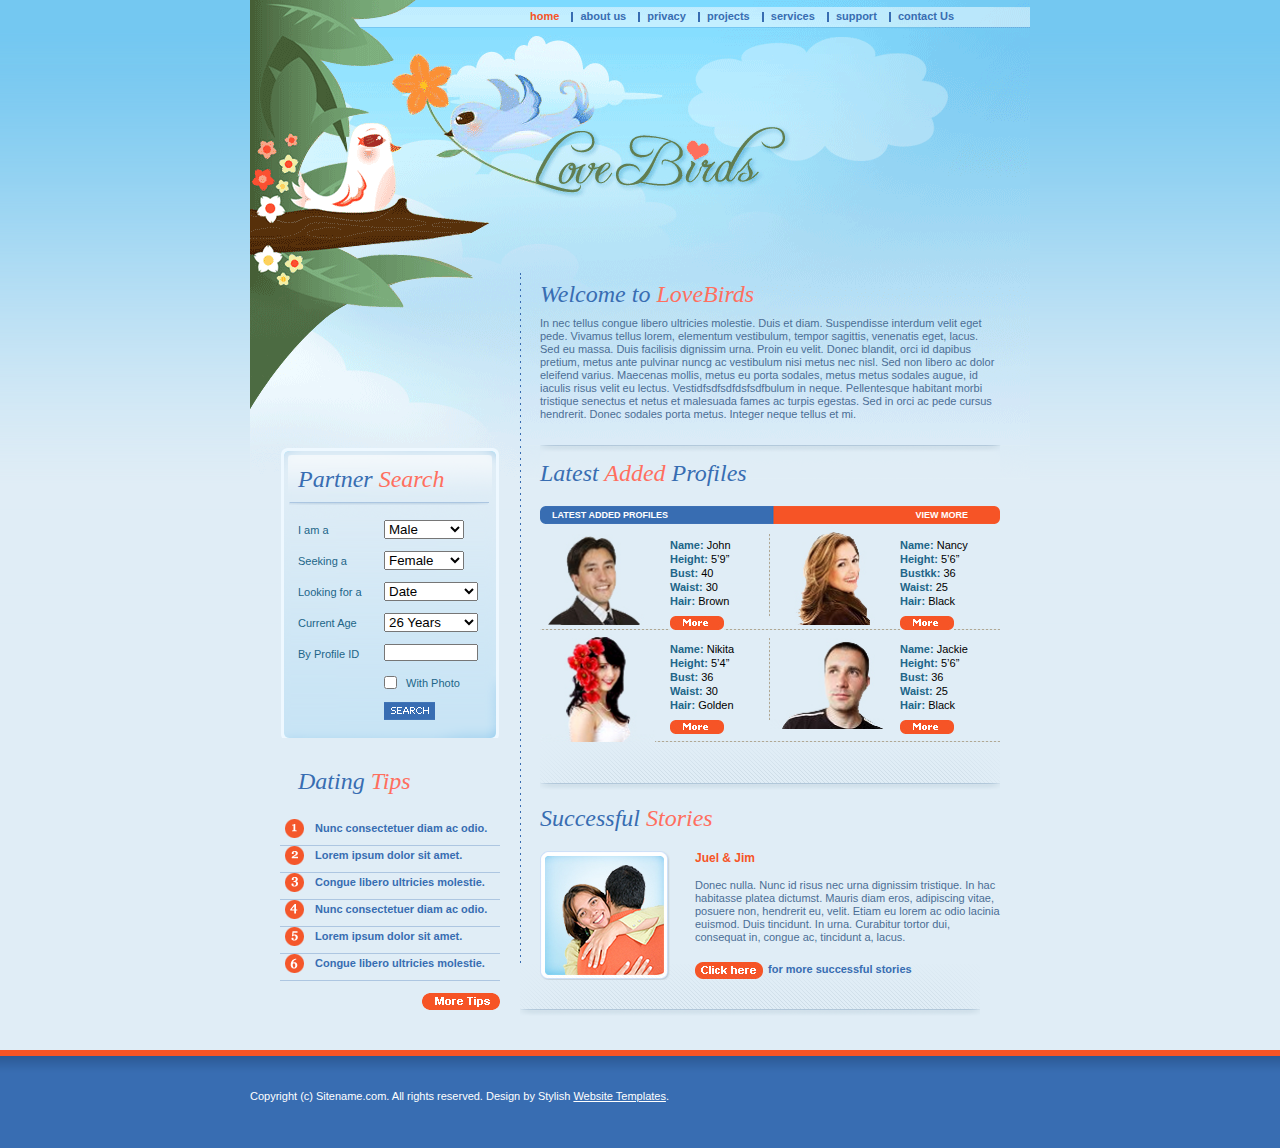
<file: index.html>
<!DOCTYPE html PUBLIC "-//W3C//DTD XHTML 1.0 Transitional//EN" "http://www.w3.org/TR/xhtml1/DTD/xhtml1-transitional.dtd">
<html xmlns="http://www.w3.org/1999/xhtml">
<head>
<title>Love Birds</title>
<meta http-equiv="Content-Type" content="text/html; charset=utf-8" />
<style type="text/css" media="screen">
@import url("css/layout.css");
</style>
</head>
<body>
<!--layout starts-->
<div id="layout">
  <div id="layout_inner">
    <!--header starts-->
    <div id="header">
      <!--  menu starts-->
      <div id="menu">
        <ul>
          <li class="first"><a class="current" href="#">home</a></li>
          <li><a href="about_us.html">about us</a></li>
          <li><a href="privacy.html">privacy</a></li>
          <li><a href="projects.html">projects</a></li>
          <li><a href="services.html">services</a></li>
          <li><a href="support.html">support</a></li>
          <li><a href="contact_us.html">contact Us</a></li>
        </ul>
      </div>
      <!--  menu ends-->
    </div>
    <!--header ends-->
    <!--  body container starts-->
    <div id="body_container">
      <!--  left_container starts-->
      <div id="left_container">
        <div class="partner_search">
          <h2>Partner <span>Search</span> </h2>
          <div class="partner_detail">
            <form action="#" method="get">
              <fieldset>
              <div class="search_row">
                <div class="search_column_1">
                  <label>I am a</label>
                </div>
                <div class="search_column_2">
                  <select class="gender">
                    <option>Male</option>
                  </select>
                </div>
              </div>
              <div class="search_row">
                <div class="search_column_1">
                  <label>Seeking a</label>
                </div>
                <div class="search_column_2">
                  <select class="gender">
                    <option>Female</option>
                  </select>
                </div>
              </div>
              <div class="search_row">
                <div class="search_column_1">
                  <label>Looking for a</label>
                </div>
                <div class="search_column_2">
                  <select class="date">
                    <option>Date</option>
                  </select>
                </div>
              </div>
              <div class="search_row">
                <div class="search_column_1">
                  <label>Current Age</label>
                </div>
                <div class="search_column_2">
                  <select class="date">
                    <option>26 Years</option>
                  </select>
                </div>
              </div>
              <div class="search_row">
                <div class="search_column_1">
                  <label>By Profile ID</label>
                </div>
                <div class="search_column_2">
                  <input type="text" name="" value="" />
                </div>
              </div>
              <div class="search_row">
                <div class="search_column_1">&nbsp;</div>
                <div class="search_column_2">
                  <input type="checkbox" name="" value="" class="checkbox"/>
                  <label class="check">With Photo</label>
                </div>
              </div>
              <div class="search_row last">
                <div class="search_column_1">&nbsp;</div>
                <div class="search_column_2">
                  <input type="image" src="images/search.gif" class="search_btn"/>
                </div>
              </div>
              </fieldset>
            </form>
          </div>
          <span class="bottom_curve">&nbsp;</span> </div>
        <div class="dating_tips">
          <h2>Dating <span>Tips</span> </h2>
          <ul>
            <li>Nunc consectetuer diam ac odio.</li>
            <li class="b">Lorem ipsum dolor sit amet.</li>
            <li class="c">Congue libero ultricies molestie.</li>
            <li class="d">Nunc consectetuer diam ac odio.</li>
            <li class="e">Lorem ipsum dolor sit amet.</li>
            <li class="f">Congue libero ultricies molestie.</li>
          </ul>
          <span class="more_tips"><a href="#"><img src="images/more_tips.gif" alt="" /></a></span> </div>
      </div>
      <!--  left_container ends-->
      <!--  right_container starts-->
      <div id="right_container">
        <div class="welcome_message">
          <h1>Welcome to <span>LoveBirds</span></h1>
          <p>In nec tellus congue libero ultricies molestie. Duis et diam. Suspendisse interdum velit eget pede. Vivamus tellus lorem, elementum vestibulum, tempor sagittis, venenatis eget, lacus. Sed eu massa. Duis facilisis dignissim urna. Proin eu velit. Donec blandit, orci id dapibus pretium, metus ante pulvinar nuncg ac vestibulum nisi metus nec nisl. Sed non libero ac dolor eleifend varius. Maecenas mollis, metus eu porta sodales, metus metus sodales augue, id iaculis risus velit eu lectus. Vestidfsdfsdfdsfsdfbulum in neque. Pellentesque habitant morbi tristique senectus et netus et malesuada fames ac turpis egestas. Sed in orci ac pede cursus hendrerit. Donec sodales porta metus. Integer neque tellus et mi. </p>
        </div>
        <div class="latest_added">
          <h2>Latest <span>Added</span> Profiles</h2>
          <h5>LATEST ADDED PROFILES <span>VIEW MORE</span></h5>
          <div class="row">
            <div class="column_1">
              <div class="photo"><a href="#"><img src="images/man.jpg" alt="" /></a></div>
              <div class="detail">
                <p>Name: <span>John</span><br />
                  Height: <span>5’9”</span><br />
                  Bust: <span>40</span><br />
                  Waist: <span>30</span><br />
                  Hair: <span>Brown</span><br />
                </p>
                <span class="more"><a href="#"><img src="images/more.jpg" alt="" /></a></span></div>
            </div>
            <div class="column_1 last">
              <div class="photo"><a href="#"><img src="images/woman_1.jpg" alt="" /></a></div>
              <div class="detail">
                <p>Name: <span>Nancy</span><br />
                  Height: <span>5’6”</span><br />
                  Bustkk: <span>36</span><br />
                  Waist: <span>25</span><br />
                  Hair: <span>Black</span><br />
                </p>
                <span class="more"><a href="#"><img src="images/more.jpg" alt="" /></a></span></div>
            </div>
          </div>
          <div class="row">
            <div class="column_1">
              <div class="photo"><a href="#"><img src="images/woman.jpg" alt="" /></a></div>
              <div class="detail">
                <p>Name: <span>Nikita</span><br />
                  Height: <span>5’4”</span><br />
                  Bust: <span>36</span><br />
                  Waist: <span>30</span><br />
                  Hair: <span>Golden</span><br />
                </p>
                <span class="more"><a href="#"><img src="images/more.jpg" alt="" /></a></span></div>
            </div>
            <div class="column_1 last">
              <div class="photo"><a href="#"><img src="images/man_1.jpg" alt="" /></a></div>
              <div class="detail">
                <p>Name: <span>Jackie</span><br />
                  Height: <span>5’6”</span><br />
                  Bust: <span>36</span><br />
                  Waist: <span>25</span><br />
                  Hair: <span>Black</span><br />
                </p>
                <span class="more"><a href="#"><img src="images/more.jpg" alt="" /></a></span></div>
            </div>
          </div>
          <span class="shadow">&nbsp;</span> </div>
        <div class="successful_storys">
          <h2>Successful <span>Stories</span></h2>
          <div class="story_detail">
            <div class="photo"><img src="images/photo.jpg" alt="" /></div>
            <div class="containt">
              <h6>Juel &amp; Jim</h6>
              <p>Donec nulla. Nunc id risus nec urna dignissim tristique. In hac habitasse platea dictumst. Mauris diam eros, adipiscing vitae, posuere non, hendrerit eu, velit. Etiam eu lorem ac odio lacinia euismod. Duis tincidunt. In urna. Curabitur tortor dui, consequat in, congue ac, tincidunt a, lacus. </p>
              <div class="info">
                <p><a href="#"><img src="images/click_here.jpg" alt="" /></a>for more successful stories </p>
              </div>
            </div>
          </div>
        </div>
      </div>
      <!--  right_container ends-->
    </div>
    <!--  body container ends-->
  </div>
</div>
<!--layout ends-->
<!--footer starts-->
<div id="footer">
  <div class="footer_link" style="color:#FFF;"> Copyright (c) Sitename.com. All rights reserved. Design by Stylish <a href="http://www.stylishtemplate.com" style="color:#FFF;">Website Templates</a>. </div>
</div>
<!--footer ends-->
</body>
</html>
</file>
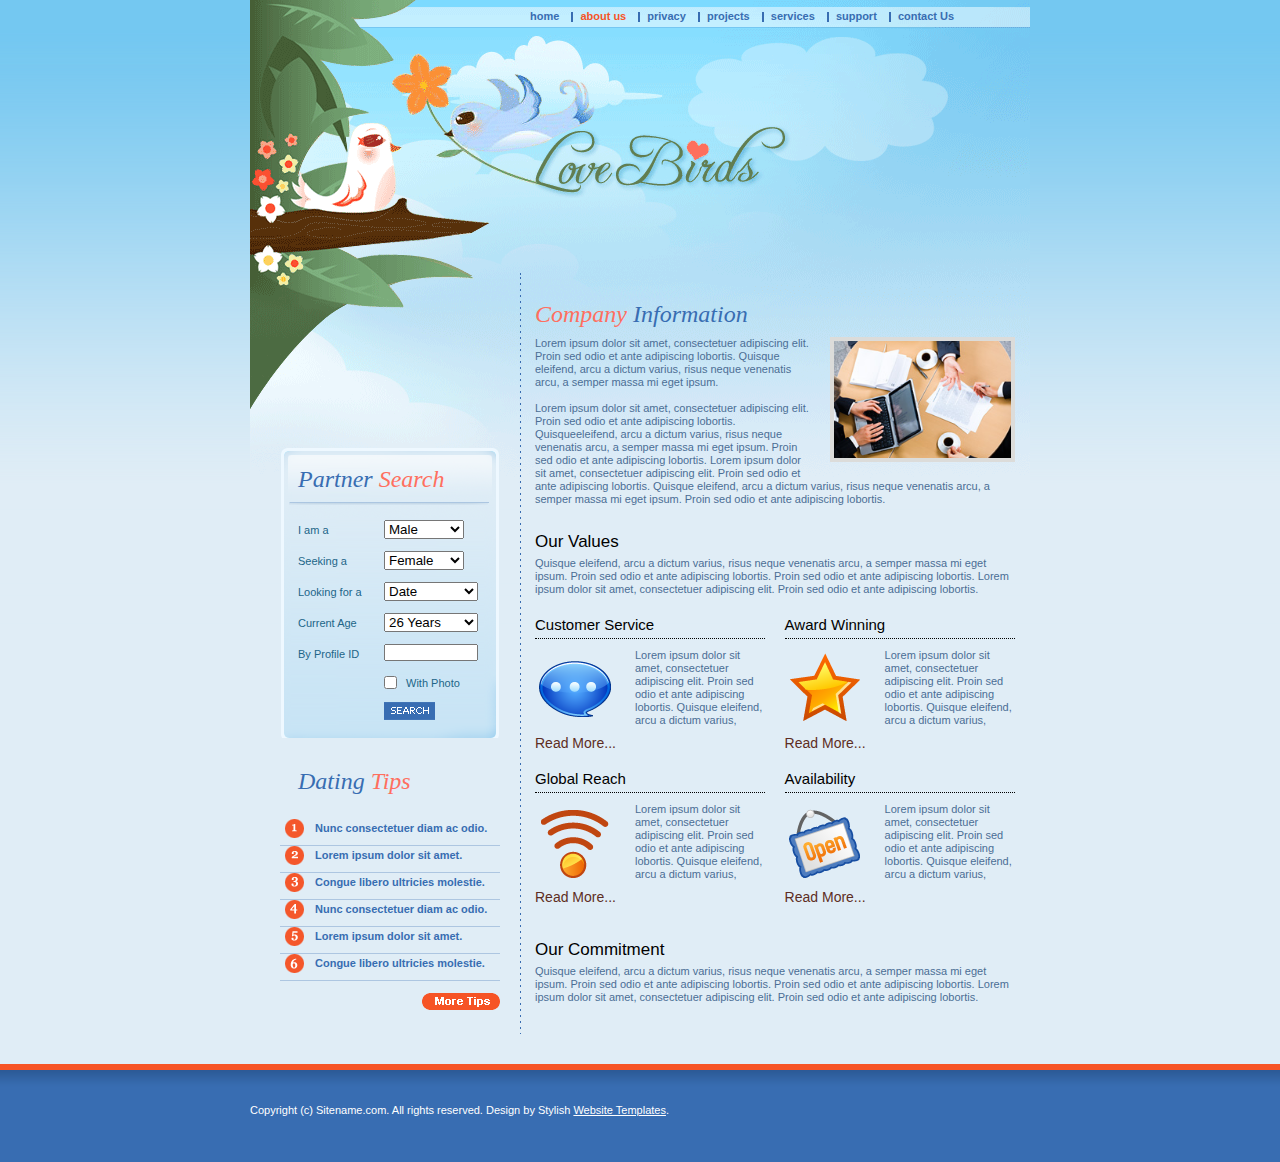
<file: about_us.html>
<!DOCTYPE html PUBLIC "-//W3C//DTD XHTML 1.0 Transitional//EN" "http://www.w3.org/TR/xhtml1/DTD/xhtml1-transitional.dtd">
<html xmlns="http://www.w3.org/1999/xhtml">
<head>
<title>Love Birds - About Us</title>
<meta http-equiv="Content-Type" content="text/html; charset=utf-8" />
<style type="text/css" media="screen">
@import url("css/layout.css");
</style>
</head>
<body>
<!--layout starts-->
<div id="layout">
  <div id="layout_inner">
    <!--header starts-->
    <div id="header">
      <!--  menu starts-->
      <div id="menu">
        <ul>
          <li class="first"><a href="#">home</a></li>
          <li><a class="current" href="about_us.html">about us</a></li>
          <li><a href="privacy.html">privacy</a></li>
          <li><a href="projects.html">projects</a></li>
          <li><a href="services.html">services</a></li>
          <li><a href="support.html">support</a></li>
          <li><a href="contact_us.html">contact Us</a></li>
        </ul>
      </div>
      <!--  menu ends-->
    </div>
    <!--header ends-->
    <!--  body container starts-->
    <div id="body_container">
      <!--  left_container starts-->
      <div id="left_container">
        <div class="partner_search">
          <h2>Partner <span>Search</span> </h2>
          <div class="partner_detail">
            <form action="#" method="get">
              <fieldset>
              <div class="search_row">
                <div class="search_column_1">
                  <label>I am a</label>
                </div>
                <div class="search_column_2">
                  <select class="gender">
                    <option>Male</option>
                  </select>
                </div>
              </div>
              <div class="search_row">
                <div class="search_column_1">
                  <label>Seeking a</label>
                </div>
                <div class="search_column_2">
                  <select class="gender">
                    <option>Female</option>
                  </select>
                </div>
              </div>
              <div class="search_row">
                <div class="search_column_1">
                  <label>Looking for a</label>
                </div>
                <div class="search_column_2">
                  <select class="date">
                    <option>Date</option>
                  </select>
                </div>
              </div>
              <div class="search_row">
                <div class="search_column_1">
                  <label>Current Age</label>
                </div>
                <div class="search_column_2">
                  <select class="date">
                    <option>26 Years</option>
                  </select>
                </div>
              </div>
              <div class="search_row">
                <div class="search_column_1">
                  <label>By Profile ID</label>
                </div>
                <div class="search_column_2">
                  <input type="text" name="" value="" />
                </div>
              </div>
              <div class="search_row">
                <div class="search_column_1">&nbsp;</div>
                <div class="search_column_2">
                  <input type="checkbox" name="" value="" class="checkbox"/>
                  <label class="check">With Photo</label>
                </div>
              </div>
              <div class="search_row last">
                <div class="search_column_1">&nbsp;</div>
                <div class="search_column_2">
                  <input type="image" src="images/search.gif" class="search_btn"/>
                </div>
              </div>
              </fieldset>
            </form>
          </div>
          <span class="bottom_curve">&nbsp;</span> </div>
        <div class="dating_tips">
          <h2>Dating <span>Tips</span> </h2>
          <ul>
            <li>Nunc consectetuer diam ac odio.</li>
            <li class="b">Lorem ipsum dolor sit amet.</li>
            <li class="c">Congue libero ultricies molestie.</li>
            <li class="d">Nunc consectetuer diam ac odio.</li>
            <li class="e">Lorem ipsum dolor sit amet.</li>
            <li class="f">Congue libero ultricies molestie.</li>
          </ul>
          <span class="more_tips"><a href="#"><img src="images/more_tips.gif" alt="" /></a></span> </div>
      </div>
      <!--  left_container ends-->
      <!--  right_container starts-->
      <div id="right_container">
        <div style="padding:20px 15px 30px 15px;">
          <h1 class="inner"><span>Company</span> Information</h1>
          <div><img src="images/photo-about.jpg" alt="" width="177" height="117" class="aboutus-img" />Lorem ipsum dolor sit amet, consectetuer adipiscing elit. Proin sed odio et ante adipiscing lobortis. Quisque eleifend, arcu a dictum varius, risus neque venenatis arcu, a semper massa mi eget ipsum.<br />
            <br />
            Lorem ipsum dolor sit amet, consectetuer adipiscing elit. Proin sed odio et ante adipiscing lobortis. Quisqueeleifend, arcu a dictum varius, risus neque venenatis arcu, a semper massa mi eget ipsum. Proin sed odio et ante adipiscing lobortis. Lorem ipsum dolor sit amet, consectetuer adipiscing elit. Proin sed odio et ante adipiscing lobortis. Quisque eleifend, arcu a dictum varius, risus neque venenatis arcu, a semper massa mi eget ipsum. Proin sed odio et ante adipiscing lobortis. <br />
            <br />
            <br />
            <div class="clear"></div>
          </div>
          <div class="clear"></div>
          <div>
            <h6 class="inner">Our Values</h6>
            <div>Quisque eleifend, arcu a dictum varius, risus neque venenatis arcu, a semper massa mi eget ipsum. Proin sed odio et ante adipiscing lobortis. Proin sed odio et ante adipiscing lobortis. Lorem ipsum dolor sit amet, consectetuer adipiscing elit. Proin sed odio et ante adipiscing lobortis.</div>
          </div>
          <div class="clear"></div>
          <div class="aboutcolumnzone">
            <div class="aboutcolumn1">
              <div>
                <h5 class="inner">Customer Service</h5>
                <img src="images/ico-med-1.png" alt="" class="abouticon" /> Lorem ipsum dolor sit amet, consectetuer adipiscing elit. Proin sed odio et ante adipiscing lobortis. Quisque eleifend, arcu a dictum varius,
                <div class="insidereadmore"><a href="#">Read More...</a></div>
              </div>
            </div>
            <div class="aboutcolumn2">
              <div>
                <h5 class="inner">Award Winning</h5>
                <img src="images/ico-med-2.png" alt="" class="abouticon" /> Lorem ipsum dolor sit amet, consectetuer adipiscing elit. Proin sed odio et ante adipiscing lobortis. Quisque eleifend, arcu a dictum varius,
                <div class="insidereadmore"><a href="#">Read More...</a></div>
              </div>
            </div>
            <div class="clear"></div>
            <div class="aboutcolumn1">
              <div>
                <h5 class="inner">Global Reach</h5>
                <img src="images/ico-med-3.png" alt="" class="abouticon" /> Lorem ipsum dolor sit amet, consectetuer adipiscing elit. Proin sed odio et ante adipiscing lobortis. Quisque eleifend, arcu a dictum varius,
                <div class="insidereadmore"><a href="#">Read More...</a></div>
              </div>
            </div>
            <div class="aboutcolumn2">
              <div>
                <h5 class="inner">Availability</h5>
                <img src="images/ico-med-4.png" alt="" class="abouticon" /> Lorem ipsum dolor sit amet, consectetuer adipiscing elit. Proin sed odio et ante adipiscing lobortis. Quisque eleifend, arcu a dictum varius,
                <div class="insidereadmore"><a href="#">Read More...</a></div>
              </div>
            </div>
            <div class="clear"></div>
          </div>
          <div>
            <h6 class="inner">Our Commitment</h6>
            <div> Quisque eleifend, arcu a dictum varius, risus neque venenatis arcu, a semper massa mi eget ipsum. Proin sed odio et ante adipiscing lobortis. Proin sed odio et ante adipiscing lobortis. Lorem ipsum dolor sit amet, consectetuer adipiscing elit. Proin sed odio et ante adipiscing lobortis. </div>
          </div>
        </div>
      </div>
      <!--  right_container ends-->
    </div>
    <!--  body container ends-->
  </div>
</div>
<!--layout ends-->
<!--footer starts-->
<div id="footer">
  <div class="footer_link" style="color:#FFF;"> Copyright (c) Sitename.com. All rights reserved. Design by Stylish <a href="http://www.stylishtemplate.com" style="color:#FFF;">Website Templates</a>. </div>
</div>
<!--footer ends-->
</body>
</html>
</file>
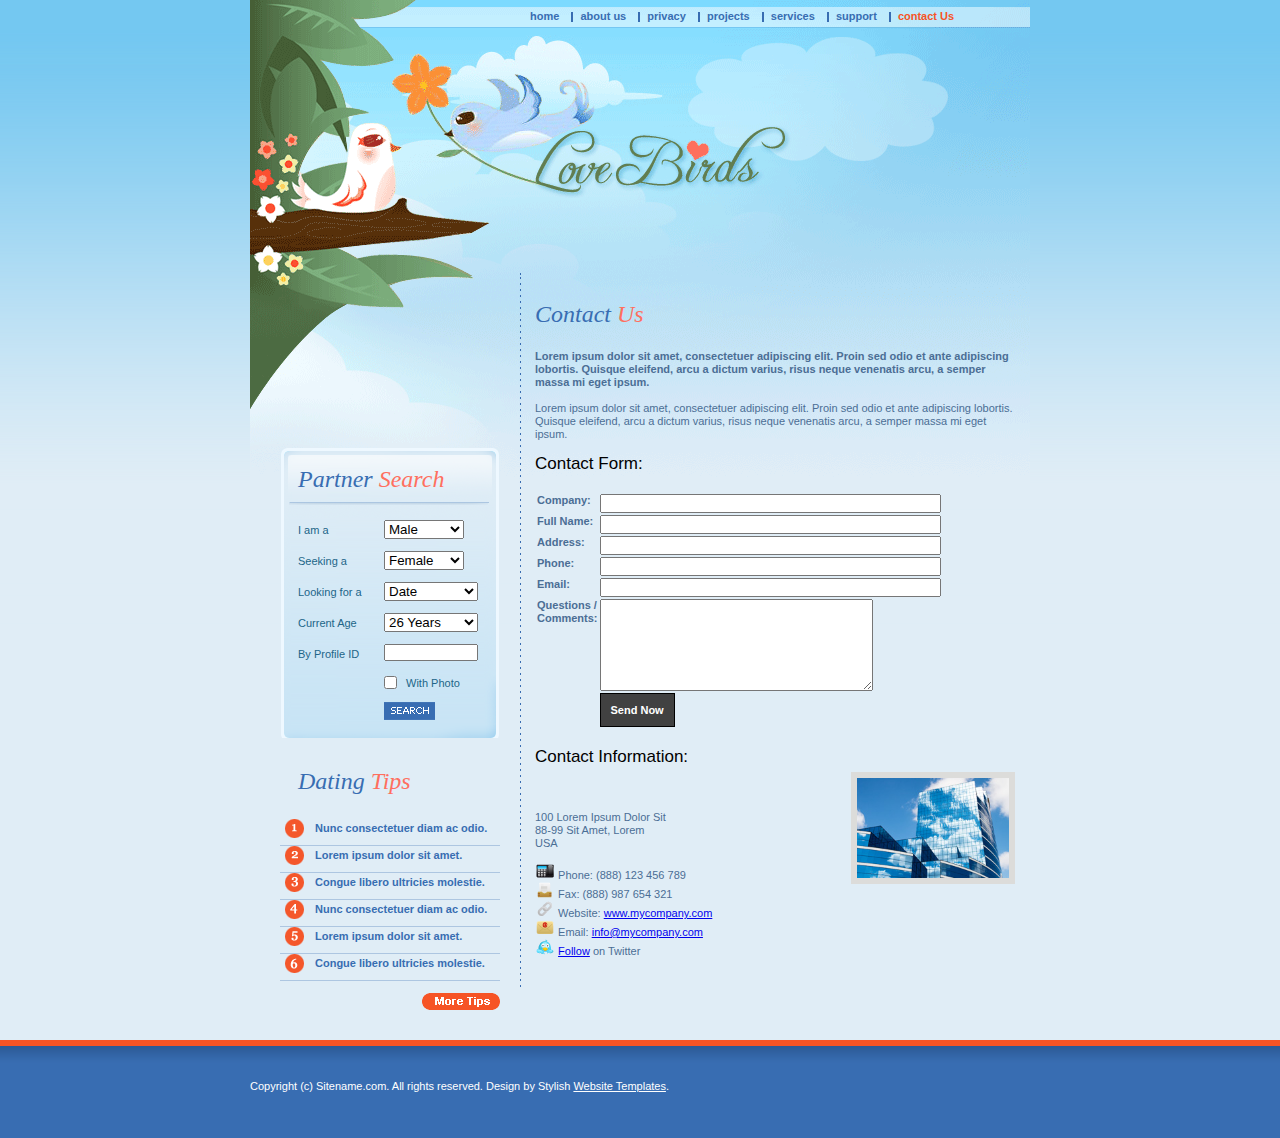
<file: contact_us.html>
<!DOCTYPE html PUBLIC "-//W3C//DTD XHTML 1.0 Transitional//EN" "http://www.w3.org/TR/xhtml1/DTD/xhtml1-transitional.dtd">
<html xmlns="http://www.w3.org/1999/xhtml">
<head>
<title>Love Birds - Contact Us</title>
<meta http-equiv="Content-Type" content="text/html; charset=utf-8" />
<style type="text/css" media="screen">
@import url("css/layout.css");
</style>
</head>
<body>
<!--layout starts-->
<div id="layout">
  <div id="layout_inner">
    <!--header starts-->
    <div id="header">
      <!--  menu starts-->
      <div id="menu">
        <ul>
          <li class="first"><a href="#">home</a></li>
          <li><a href="about_us.html">about us</a></li>
          <li><a href="privacy.html">privacy</a></li>
          <li><a href="projects.html">projects</a></li>
          <li><a href="services.html">services</a></li>
          <li><a href="support.html">support</a></li>
          <li><a class="current" href="contact_us.html">contact Us</a></li>
        </ul>
      </div>
      <!--  menu ends-->
    </div>
    <!--header ends-->
    <!--  body container starts-->
    <div id="body_container">
      <!--  left_container starts-->
      <div id="left_container">
        <div class="partner_search">
          <h2>Partner <span>Search</span> </h2>
          <div class="partner_detail">
            <form action="#" method="get">
              <fieldset>
              <div class="search_row">
                <div class="search_column_1">
                  <label>I am a</label>
                </div>
                <div class="search_column_2">
                  <select class="gender">
                    <option>Male</option>
                  </select>
                </div>
              </div>
              <div class="search_row">
                <div class="search_column_1">
                  <label>Seeking a</label>
                </div>
                <div class="search_column_2">
                  <select class="gender">
                    <option>Female</option>
                  </select>
                </div>
              </div>
              <div class="search_row">
                <div class="search_column_1">
                  <label>Looking for a</label>
                </div>
                <div class="search_column_2">
                  <select class="date">
                    <option>Date</option>
                  </select>
                </div>
              </div>
              <div class="search_row">
                <div class="search_column_1">
                  <label>Current Age</label>
                </div>
                <div class="search_column_2">
                  <select class="date">
                    <option>26 Years</option>
                  </select>
                </div>
              </div>
              <div class="search_row">
                <div class="search_column_1">
                  <label>By Profile ID</label>
                </div>
                <div class="search_column_2">
                  <input type="text" name="" value="" />
                </div>
              </div>
              <div class="search_row">
                <div class="search_column_1">&nbsp;</div>
                <div class="search_column_2">
                  <input type="checkbox" name="" value="" class="checkbox"/>
                  <label class="check">With Photo</label>
                </div>
              </div>
              <div class="search_row last">
                <div class="search_column_1">&nbsp;</div>
                <div class="search_column_2">
                  <input type="image" src="images/search.gif" class="search_btn"/>
                </div>
              </div>
              </fieldset>
            </form>
          </div>
          <span class="bottom_curve">&nbsp;</span> </div>
        <div class="dating_tips">
          <h2>Dating <span>Tips</span> </h2>
          <ul>
            <li>Nunc consectetuer diam ac odio.</li>
            <li class="b">Lorem ipsum dolor sit amet.</li>
            <li class="c">Congue libero ultricies molestie.</li>
            <li class="d">Nunc consectetuer diam ac odio.</li>
            <li class="e">Lorem ipsum dolor sit amet.</li>
            <li class="f">Congue libero ultricies molestie.</li>
          </ul>
          <span class="more_tips"><a href="#"><img src="images/more_tips.gif" alt="" /></a></span> </div>
      </div>
      <!--  left_container ends-->
      <!--  right_container starts-->
      <div id="right_container">
        <div style="padding:20px 15px 30px 15px;">
          <h1 class="inner">Contact <span>Us</span> </h1>
          <div> <strong> <br />
            Lorem ipsum dolor sit amet, consectetuer adipiscing elit. Proin sed odio et ante adipiscing lobortis. Quisque eleifend, arcu a dictum varius, risus neque venenatis arcu, a semper massa mi eget ipsum. </strong><br />
            <br />
            Lorem ipsum dolor sit amet, consectetuer adipiscing elit. Proin sed odio et ante adipiscing lobortis. Quisque eleifend, arcu a dictum varius, risus neque venenatis arcu, a semper massa mi eget ipsum. </div>
          <div> <br />
            <h6 class="inner">Contact Form:</h6>
            <br />
            <form action="#" method="post">
              <table width="80%">
                <tr>
                  <td width="145" align="left" valign="top" class="body" id="Company"><strong>Company:</strong></td>
                  <td width="280" align="left" valign="top"><input name="Company" type="text" size="40" /></td>
                </tr>
                <tr>
                  <td align="left" valign="top" class="body" id="Contact"><strong>Full Name:</strong></td>
                  <td align="left" valign="top"><input name="Name" type="text" size="40" /></td>
                </tr>
                <tr>
                  <td align="left" valign="top" class="body" id="Address"><strong>Address: </strong></td>
                  <td align="left" valign="top"><input name="Address" type="text" size="40" /></td>
                </tr>
                <tr>
                  <td align="left" valign="top" class="body" id="Phone"><strong> Phone: </strong></td>
                  <td align="left" valign="top"><input name="Phone" type="text" size="40" /></td>
                </tr>
                <tr>
                  <td align="left" valign="top" class="body" id="Email"><strong> Email: </strong></td>
                  <td align="left" valign="top"><input name="Email" type="text" size="40" /></td>
                </tr>
                <tr>
                  <td align="left" valign="top" class="body" id="Comments"><strong> Questions / Comments: </strong></td>
                  <td align="left" valign="top"><textarea name="comments" cols="32" rows="6"></textarea></td>
                </tr>
                <tr>
                  <td></td>
                  <td><input type="submit" name="submit" class="button" value="Send Now" /></td>
                </tr>
              </table>
            </form>
          </div>
          <div> <br />
            <h6 class="inner">Contact Information: </h6>
            <img src="images/photo-contact.jpg" alt="" width="152" height="100" class="project-img" /><br />
            <br />
            <br />
            100 Lorem Ipsum Dolor Sit<br />
            88-99 Sit Amet, Lorem<br />
            USA<br />
            <br />
            <p> <span><img src="images/ico-phone.png" alt="" width="20" height="16" hspace="2" /> Phone:</span> (888) 123 456 789<br />
              <span><img src="images/ico-fax.png" alt="" width="20" height="16" hspace="2" /> Fax:</span> (888) 987 654 321<br />
              <span><img src="images/ico-website.png" alt="" width="20" height="16" hspace="2" /> Website:</span> <a href="#">www.mycompany.com</a><br />
              <span><img src="images/ico-email.png" alt="" width="20" height="16" hspace="2" /> Email:</span> <a href="#">info@mycompany.com</a><br />
              <span><img src="images/ico-twitter.png" alt="" width="20" height="16" hspace="3" /> <a href="#">Follow</a> on Twitter</span><br />
            </p>
          </div>
        </div>
        <div class="clear"></div>
      </div>
      <!--  right_container ends-->
    </div>
    <!--  body container ends-->
  </div>
</div>
<!--layout ends-->
<!--footer starts-->
<div id="footer">
  <div class="footer_link" style="color:#FFF;"> Copyright (c) Sitename.com. All rights reserved. Design by Stylish <a href="http://www.stylishtemplate.com" style="color:#FFF;">Website Templates</a>. </div>
</div>
<!--footer ends-->
</body>
</html>
</file>
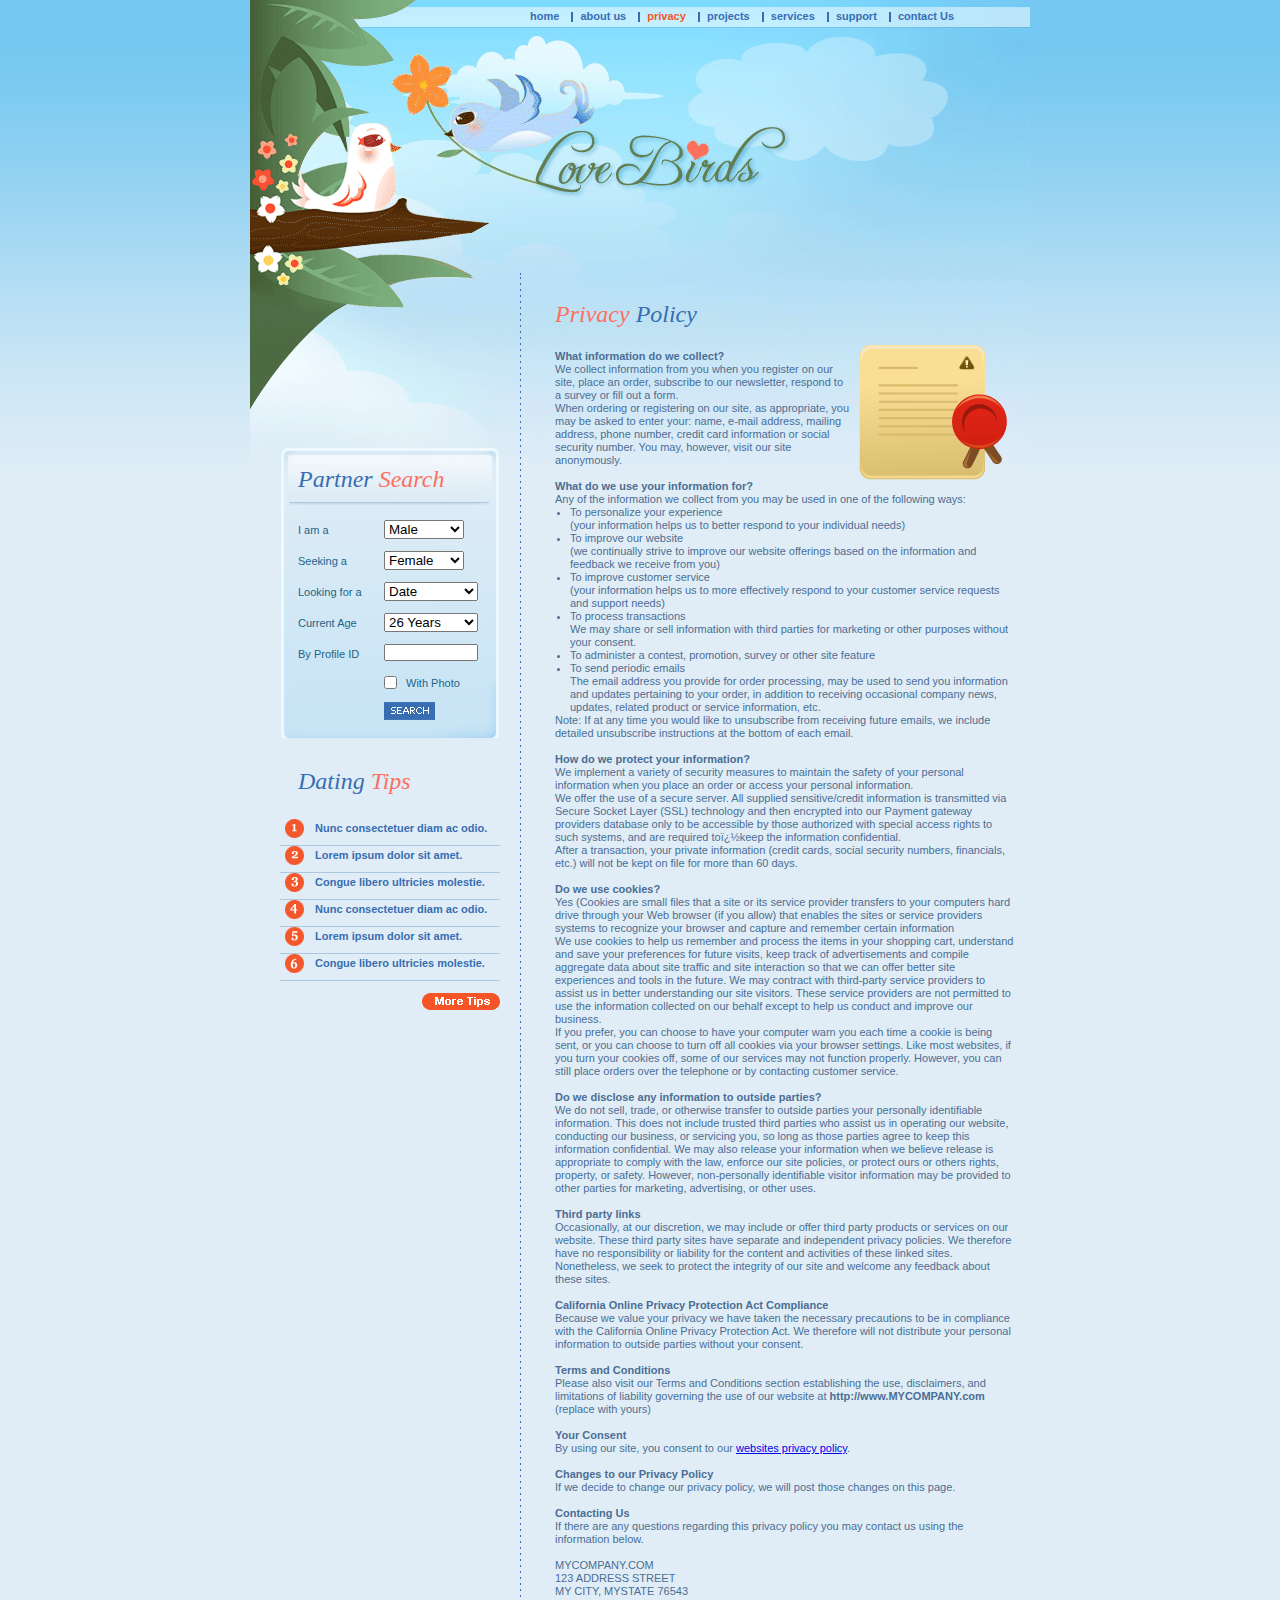
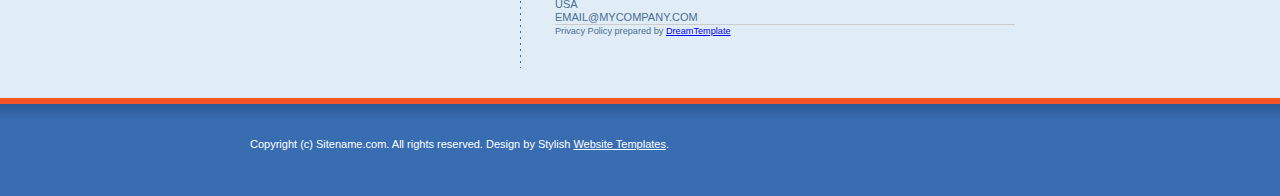
<file: privacy.html>
<!DOCTYPE html PUBLIC "-//W3C//DTD XHTML 1.0 Transitional//EN" "http://www.w3.org/TR/xhtml1/DTD/xhtml1-transitional.dtd">
<html xmlns="http://www.w3.org/1999/xhtml">
<head>
<title>Love Birds - Privacy</title>
<meta http-equiv="Content-Type" content="text/html; charset=utf-8" />
<style type="text/css" media="screen">
@import url("css/layout.css");
</style>
</head>
<body>
<!--layout starts-->
<div id="layout">
  <div id="layout_inner">
    <!--header starts-->
    <div id="header">
      <!--  menu starts-->
      <div id="menu">
        <ul>
          <li class="first"><a href="#">home</a></li>
          <li><a href="about_us.html">about us</a></li>
          <li><a class="current" href="privacy.html">privacy</a></li>
          <li><a href="projects.html">projects</a></li>
          <li><a href="services.html">services</a></li>
          <li><a href="support.html">support</a></li>
          <li><a href="contact_us.html">contact Us</a></li>
        </ul>
      </div>
      <!--  menu ends-->
    </div>
    <!--header ends-->
    <!--  body container starts-->
    <div id="body_container">
      <!--  left_container starts-->
      <div id="left_container">
        <div class="partner_search">
          <h2>Partner <span>Search</span> </h2>
          <div class="partner_detail">
            <form action="#" method="get">
              <fieldset>
              <div class="search_row">
                <div class="search_column_1">
                  <label>I am a</label>
                </div>
                <div class="search_column_2">
                  <select class="gender">
                    <option>Male</option>
                  </select>
                </div>
              </div>
              <div class="search_row">
                <div class="search_column_1">
                  <label>Seeking a</label>
                </div>
                <div class="search_column_2">
                  <select class="gender">
                    <option>Female</option>
                  </select>
                </div>
              </div>
              <div class="search_row">
                <div class="search_column_1">
                  <label>Looking for a</label>
                </div>
                <div class="search_column_2">
                  <select class="date">
                    <option>Date</option>
                  </select>
                </div>
              </div>
              <div class="search_row">
                <div class="search_column_1">
                  <label>Current Age</label>
                </div>
                <div class="search_column_2">
                  <select class="date">
                    <option>26 Years</option>
                  </select>
                </div>
              </div>
              <div class="search_row">
                <div class="search_column_1">
                  <label>By Profile ID</label>
                </div>
                <div class="search_column_2">
                  <input type="text" name="" value="" />
                </div>
              </div>
              <div class="search_row">
                <div class="search_column_1">&nbsp;</div>
                <div class="search_column_2">
                  <input type="checkbox" name="" value="" class="checkbox"/>
                  <label class="check">With Photo</label>
                </div>
              </div>
              <div class="search_row last">
                <div class="search_column_1">&nbsp;</div>
                <div class="search_column_2">
                  <input type="image" src="images/search.gif" class="search_btn"/>
                </div>
              </div>
              </fieldset>
            </form>
          </div>
          <span class="bottom_curve">&nbsp;</span> </div>
        <div class="dating_tips">
          <h2>Dating <span>Tips</span> </h2>
          <ul>
            <li>Nunc consectetuer diam ac odio.</li>
            <li class="b">Lorem ipsum dolor sit amet.</li>
            <li class="c">Congue libero ultricies molestie.</li>
            <li class="d">Nunc consectetuer diam ac odio.</li>
            <li class="e">Lorem ipsum dolor sit amet.</li>
            <li class="f">Congue libero ultricies molestie.</li>
          </ul>
          <span class="more_tips"><a href="#"><img src="images/more_tips.gif" alt="" /></a></span> </div>
      </div>
      <!--  left_container ends-->
      <!--  right_container starts-->
      <div id="right_container">
        <div style="padding:20px 15px 30px 35px;">
          <h1 class="inner"><span>Privacy </span>Policy</h1>
          <div style="float:right; width:auto"><img src="images/ico-terms.png" alt="" /></div>
          <div> <strong> <br />
            What information do we collect?</strong><br />
            We collect  information from you when you register on our site, place an order,  subscribe to our newsletter, respond to a survey or fill out a form. <br />
            When  ordering or registering on our site, as appropriate, you may be asked  to enter your: name, e-mail address, mailing address, phone number,  credit card information or social security number. You may, however,  visit our site anonymously.<br />
            <br />
            <strong>What do we use your information for?</strong> <br />
            Any of the information we collect from you may be used in one of the following ways: <br />
            <ul style="padding-left:15px; margin:0px;">
              <li>To personalize your experience<br />
                (your information helps us to better respond to your individual needs)</li>
              <li>To improve our website<br />
                (we continually strive to improve our website offerings based on the information and feedback we receive from you)</li>
              <li> To improve customer service<br />
                (your information helps us to more effectively respond to your customer service requests and support needs)</li>
              <li>To process transactions<br />
                We may share or sell information with third parties for marketing or other purposes without your consent.</li>
              <li>To administer a contest, promotion, survey or other site feature</li>
              <li>To send periodic emails<br />
                The  email address you provide for order processing, may be used to send you  information and updates pertaining to your order, in addition to  receiving occasional company news, updates, related product or service  information, etc.</li>
            </ul>
            Note: If at any time you would like to  unsubscribe from receiving future emails, we include detailed  unsubscribe instructions at the bottom of each email.<br />
            <br />
            <strong>How do we protect your information?</strong><br />
            We  implement a variety of security measures to maintain the safety of your  personal information when you place an order or access your personal  information. <br />
            We offer the use of a secure server. All  supplied sensitive/credit information is transmitted via Secure Socket  Layer (SSL) technology and then encrypted into our Payment gateway  providers database only to be accessible by those authorized with  special access rights to such systems, and are required to&iuml;&iquest;&frac12;keep the  information confidential. <br />
            After a transaction, your private  information (credit cards, social security numbers, financials, etc.)  will not be kept on file for more than 60 days.<br />
            <br />
            <strong>Do we use cookies?</strong> <br />
            Yes  (Cookies are small files that a site or its service provider transfers  to your computers hard drive through your Web browser (if you allow)  that enables the sites or service providers systems to recognize your  browser and capture and remember certain information <br />
            We use  cookies to help us remember and process the items in your shopping  cart, understand and save your preferences for future visits, keep  track of advertisements and compile aggregate data about site traffic  and site interaction so that we can offer better site experiences and  tools in the future. We may contract with third-party service providers  to assist us in better understanding our site visitors. These service  providers are not permitted to use the information collected on our  behalf except to help us conduct and improve our business. <br />
            If  you prefer, you can choose to have your computer warn you each time a  cookie is being sent, or you can choose to turn off all cookies via  your browser settings. Like most websites, if you turn your cookies  off, some of our services may not function properly. However, you can  still place orders over the telephone or by contacting customer service.<br />
            <br />
            <strong>Do we disclose any information to outside parties?</strong><br />
            We  do not sell, trade, or otherwise transfer to outside parties your  personally identifiable information. This does not include trusted  third parties who assist us in operating our website, conducting our  business, or servicing you, so long as those parties agree to keep this  information confidential. We may also release your information when we  believe release is appropriate to comply with the law, enforce our site  policies, or protect ours or others rights, property, or safety.  However, non-personally identifiable visitor information may be  provided to other parties for marketing, advertising, or other uses.<br />
            <br />
            <strong>Third party links</strong><br />
            Occasionally, at our discretion, we may include or offer third party  products or services on our website. These third party sites have  separate and independent privacy policies. We therefore have no  responsibility or liability for the content and activities of these  linked sites. Nonetheless, we seek to protect the integrity of our site  and welcome any feedback about these sites.<br />
            <br />
            <strong>California Online Privacy Protection Act Compliance</strong><br />
            Because  we value your privacy we have taken the necessary precautions to be in  compliance with the California Online Privacy Protection Act. We  therefore will not distribute your personal information to outside  parties without your consent.<br />
            <br />
            <strong>Terms and Conditions</strong><br />
            Please also visit our Terms and Conditions section establishing the  use, disclaimers, and limitations of liability governing the use of our  website at <strong>http://www.MYCOMPANY.com</strong> (replace with yours)<br />
            <br />
            <strong>Your Consent</strong><br />
            By using our site, you consent to our <a href="#">websites privacy policy</a>.<br />
            <br />
            <strong>Changes to our Privacy Policy</strong><br />
            If we decide to change our privacy policy, we will post those changes on this page. <br />
            <br />
            <strong>Contacting Us</strong> <br />
            If there are any questions regarding this privacy policy you may contact us using the information below. <br />
            <br />
            MYCOMPANY.COM<br />
            123 ADDRESS STREET<br />
            MY CITY, MYSTATE 76543<br />
            USA<br />
            EMAIL@MYCOMPANY.COM<br />
            <hr noshade="noshade" size="1" color="#ccc" />
            <small>Privacy Policy prepared by <a href="http://www.dreamtemplate.com">DreamTemplate</a></small> </div>
        </div>
        <span class="clear"></span> </div>
      <!--  right_container ends-->
    </div>
    <!--  body container ends-->
  </div>
</div>
<!--layout ends-->
<!--footer starts-->
<div id="footer">
  <div class="footer_link" style="color:#FFF;"> Copyright (c) Sitename.com. All rights reserved. Design by Stylish <a href="http://www.stylishtemplate.com" style="color:#FFF;">Website Templates</a>. </div>
</div>
<!--footer ends-->
</body>
</html>
</file>
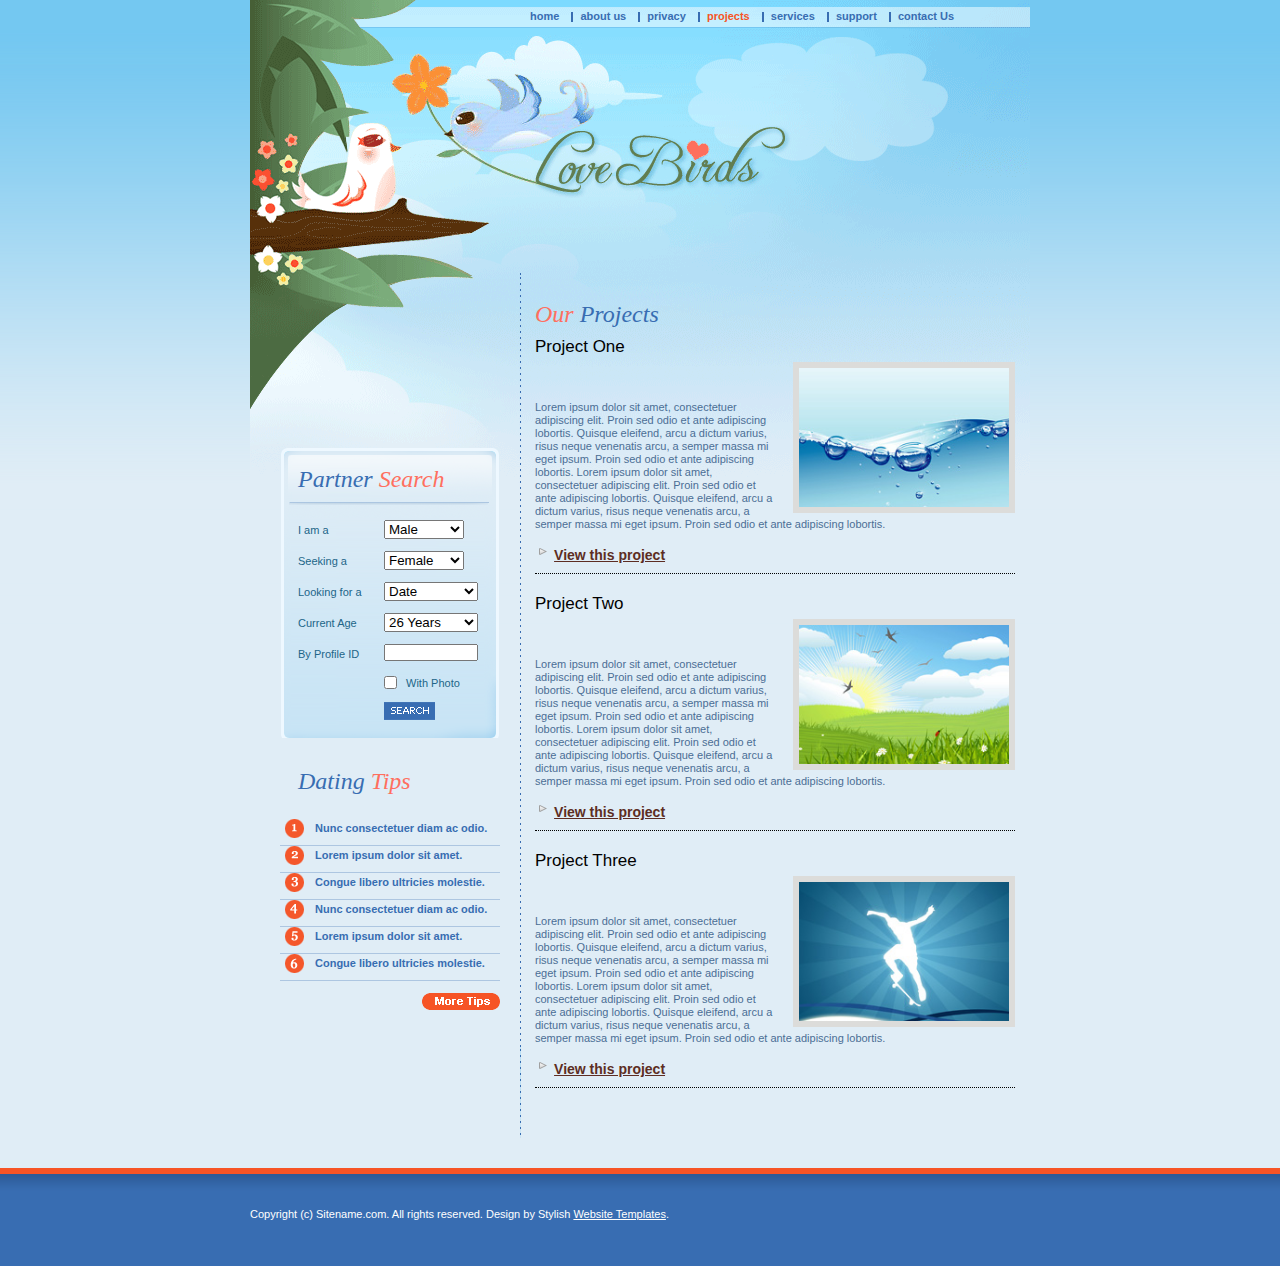
<file: projects.html>
<!DOCTYPE html PUBLIC "-//W3C//DTD XHTML 1.0 Transitional//EN" "http://www.w3.org/TR/xhtml1/DTD/xhtml1-transitional.dtd">
<html xmlns="http://www.w3.org/1999/xhtml">
<head>
<title>Love Birds - Projects</title>
<meta http-equiv="Content-Type" content="text/html; charset=utf-8" />
<style type="text/css" media="screen">
@import url("css/layout.css");
</style>
</head>
<body>
<!--layout starts-->
<div id="layout">
  <div id="layout_inner">
    <!--header starts-->
    <div id="header">
      <!--  menu starts-->
      <div id="menu">
        <ul>
          <li class="first"><a href="#">home</a></li>
          <li><a href="about_us.html">about us</a></li>
          <li><a href="privacy.html">privacy</a></li>
          <li><a class="current" href="projects.html">projects</a></li>
          <li><a href="services.html">services</a></li>
          <li><a href="support.html">support</a></li>
          <li><a href="contact_us.html">contact Us</a></li>
        </ul>
      </div>
      <!--  menu ends-->
    </div>
    <!--header ends-->
    <!--  body container starts-->
    <div id="body_container">
      <!--  left_container starts-->
      <div id="left_container">
        <div class="partner_search">
          <h2>Partner <span>Search</span> </h2>
          <div class="partner_detail">
            <form action="#" method="get">
              <fieldset>
              <div class="search_row">
                <div class="search_column_1">
                  <label>I am a</label>
                </div>
                <div class="search_column_2">
                  <select class="gender">
                    <option>Male</option>
                  </select>
                </div>
              </div>
              <div class="search_row">
                <div class="search_column_1">
                  <label>Seeking a</label>
                </div>
                <div class="search_column_2">
                  <select class="gender">
                    <option>Female</option>
                  </select>
                </div>
              </div>
              <div class="search_row">
                <div class="search_column_1">
                  <label>Looking for a</label>
                </div>
                <div class="search_column_2">
                  <select class="date">
                    <option>Date</option>
                  </select>
                </div>
              </div>
              <div class="search_row">
                <div class="search_column_1">
                  <label>Current Age</label>
                </div>
                <div class="search_column_2">
                  <select class="date">
                    <option>26 Years</option>
                  </select>
                </div>
              </div>
              <div class="search_row">
                <div class="search_column_1">
                  <label>By Profile ID</label>
                </div>
                <div class="search_column_2">
                  <input type="text" name="" value="" />
                </div>
              </div>
              <div class="search_row">
                <div class="search_column_1">&nbsp;</div>
                <div class="search_column_2">
                  <input type="checkbox" name="" value="" class="checkbox"/>
                  <label class="check">With Photo</label>
                </div>
              </div>
              <div class="search_row last">
                <div class="search_column_1">&nbsp;</div>
                <div class="search_column_2">
                  <input type="image" src="images/search.gif" class="search_btn"/>
                </div>
              </div>
              </fieldset>
            </form>
          </div>
          <span class="bottom_curve">&nbsp;</span> </div>
        <div class="dating_tips">
          <h2>Dating <span>Tips</span> </h2>
          <ul>
            <li>Nunc consectetuer diam ac odio.</li>
            <li class="b">Lorem ipsum dolor sit amet.</li>
            <li class="c">Congue libero ultricies molestie.</li>
            <li class="d">Nunc consectetuer diam ac odio.</li>
            <li class="e">Lorem ipsum dolor sit amet.</li>
            <li class="f">Congue libero ultricies molestie.</li>
          </ul>
          <span class="more_tips"><a href="#"><img src="images/more_tips.gif" alt="" /></a></span> </div>
      </div>
      <!--  left_container ends-->
      <!--  right_container starts-->
      <div id="right_container">
        <div style="padding:20px 15px 30px 15px;">
          <h1 class="inner"><span>Our</span> Projects</h1>
          <div class="ourprojectrow">
            <h6 class="inner"> Project One</h6>
            <div> <img src="images/projectimg1.jpg" alt="" width="210" height="139" class="project-img" /> <br />
              <br />
              <br />
              Lorem ipsum dolor sit amet, consectetuer adipiscing elit. Proin sed odio et ante adipiscing lobortis. Quisque eleifend, arcu a dictum varius, risus neque venenatis arcu, a semper massa mi eget ipsum. Proin sed odio et ante adipiscing lobortis. Lorem ipsum dolor sit amet, consectetuer adipiscing elit. Proin sed odio et ante adipiscing lobortis. Quisque eleifend, arcu a dictum varius, risus neque venenatis arcu, a semper massa mi eget ipsum. Proin sed odio et ante adipiscing lobortis.
              <div class="clear"></div>
            </div>
            <br />
            <div style="font-weight:bold;"><img src="images/arrow.png" alt="" width="16" height="16" border="0" /> <a href="#" class="projects">View this project</a>
              <div class="clear"></div>
            </div>
          </div>
          <div class="ourprojectrow">
            <h6 class="inner">Project Two </h6>
            <div> <img src="images/projectimg2.jpg" alt="" width="210" height="139" class="project-img" /> <br />
              <br />
              <br />
              Lorem ipsum dolor sit amet, consectetuer adipiscing elit. Proin sed odio et ante adipiscing lobortis. Quisque eleifend, arcu a dictum varius, risus neque venenatis arcu, a semper massa mi eget ipsum. Proin sed odio et ante adipiscing lobortis. Lorem ipsum dolor sit amet, consectetuer adipiscing elit. Proin sed odio et ante adipiscing lobortis. Quisque eleifend, arcu a dictum varius, risus neque venenatis arcu, a semper massa mi eget ipsum. Proin sed odio et ante adipiscing lobortis. <br />
              <div class="clear"></div>
            </div>
            <br />
            <div style="font-weight:bold;"><img src="images/arrow.png" alt="" width="16" height="16" border="0" /> <a href="#" class="projects">View this project</a>
              <div class="clear"></div>
            </div>
          </div>
          <div class="ourprojectrow">
            <h6 class="inner">Project Three </h6>
            <div> <img src="images/projectimg3.jpg" alt="" width="210" height="139" class="project-img" /> <br />
              <br />
              <br />
              Lorem ipsum dolor sit amet, consectetuer adipiscing elit. Proin sed odio et ante adipiscing lobortis. Quisque eleifend, arcu a dictum varius, risus neque venenatis arcu, a semper massa mi eget ipsum. Proin sed odio et ante adipiscing lobortis. Lorem ipsum dolor sit amet, consectetuer adipiscing elit. Proin sed odio et ante adipiscing lobortis. Quisque eleifend, arcu a dictum varius, risus neque venenatis arcu, a semper massa mi eget ipsum. Proin sed odio et ante adipiscing lobortis.<br />
              <div class="clear"></div>
            </div>
            <br />
            <div style="font-weight:bold;"><img src="images/arrow.png" alt="" width="16" height="16" border="0" /> <a href="#" class="projects">View this project</a>
              <div class="clear"></div>
            </div>
          </div>
        </div>
        <div class="clear"></div>
      </div>
      <!--  right_container ends-->
    </div>
    <!--  body container ends-->
  </div>
</div>
<!--layout ends-->
<!--footer starts-->
<div id="footer">
  <div class="footer_link" style="color:#FFF;"> Copyright (c) Sitename.com. All rights reserved. Design by Stylish <a href="http://www.stylishtemplate.com" style="color:#FFF;">Website Templates</a>. </div>
</div>
<!--footer ends-->
</body>
</html>
</file>
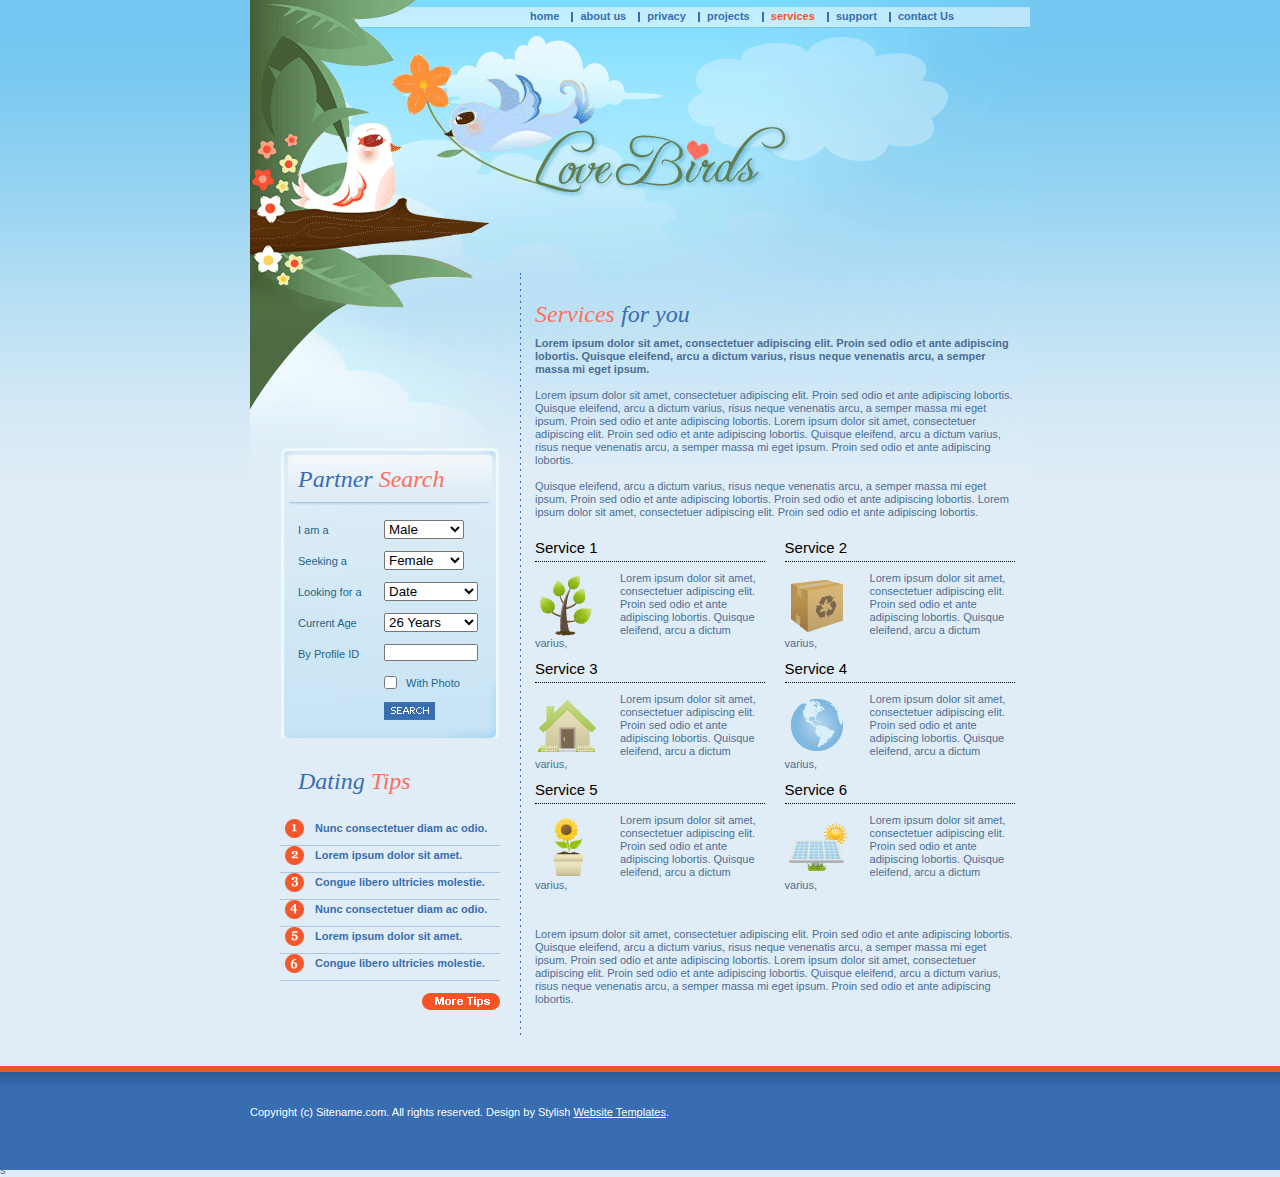
<file: services.html>
<!DOCTYPE html PUBLIC "-//W3C//DTD XHTML 1.0 Transitional//EN" "http://www.w3.org/TR/xhtml1/DTD/xhtml1-transitional.dtd">
<html xmlns="http://www.w3.org/1999/xhtml">
<head>
<title>Love Birds - Services</title>
<meta http-equiv="Content-Type" content="text/html; charset=utf-8" />
<style type="text/css" media="screen">
@import url("css/layout.css");
</style>
</head>
<body>
<!--layout starts-->
<div id="layout">
  <div id="layout_inner">
    <!--header starts-->
    <div id="header">
      <!--  menu starts-->
      <div id="menu">
        <ul>
          <li class="first"><a href="#">home</a></li>
          <li><a href="about_us.html">about us</a></li>
          <li><a href="privacy.html">privacy</a></li>
          <li><a href="projects.html">projects</a></li>
          <li><a class="current" href="services.html">services</a></li>
          <li><a href="support.html">support</a></li>
          <li><a href="contact_us.html">contact Us</a></li>
        </ul>
      </div>
      <!--  menu ends-->
    </div>
    <!--header ends-->
    <!--  body container starts-->
    <div id="body_container">
      <!--  left_container starts-->
      <div id="left_container">
        <div class="partner_search">
          <h2>Partner <span>Search</span> </h2>
          <div class="partner_detail">
            <form action="#" method="get">
              <fieldset>
              <div class="search_row">
                <div class="search_column_1">
                  <label>I am a</label>
                </div>
                <div class="search_column_2">
                  <select class="gender">
                    <option>Male</option>
                  </select>
                </div>
              </div>
              <div class="search_row">
                <div class="search_column_1">
                  <label>Seeking a</label>
                </div>
                <div class="search_column_2">
                  <select class="gender">
                    <option>Female</option>
                  </select>
                </div>
              </div>
              <div class="search_row">
                <div class="search_column_1">
                  <label>Looking for a</label>
                </div>
                <div class="search_column_2">
                  <select class="date">
                    <option>Date</option>
                  </select>
                </div>
              </div>
              <div class="search_row">
                <div class="search_column_1">
                  <label>Current Age</label>
                </div>
                <div class="search_column_2">
                  <select class="date">
                    <option>26 Years</option>
                  </select>
                </div>
              </div>
              <div class="search_row">
                <div class="search_column_1">
                  <label>By Profile ID</label>
                </div>
                <div class="search_column_2">
                  <input type="text" name="" value="" />
                </div>
              </div>
              <div class="search_row">
                <div class="search_column_1">&nbsp;</div>
                <div class="search_column_2">
                  <input type="checkbox" name="" value="" class="checkbox"/>
                  <label class="check">With Photo</label>
                </div>
              </div>
              <div class="search_row last">
                <div class="search_column_1">&nbsp;</div>
                <div class="search_column_2">
                  <input type="image" src="images/search.gif" class="search_btn"/>
                </div>
              </div>
              </fieldset>
            </form>
          </div>
          <span class="bottom_curve">&nbsp;</span> </div>
        <div class="dating_tips">
          <h2>Dating <span>Tips</span> </h2>
          <ul>
            <li>Nunc consectetuer diam ac odio.</li>
            <li class="b">Lorem ipsum dolor sit amet.</li>
            <li class="c">Congue libero ultricies molestie.</li>
            <li class="d">Nunc consectetuer diam ac odio.</li>
            <li class="e">Lorem ipsum dolor sit amet.</li>
            <li class="f">Congue libero ultricies molestie.</li>
          </ul>
          <span class="more_tips"><a href="#"><img src="images/more_tips.gif" alt="" /></a></span> </div>
      </div>
      <!--  left_container ends-->
      <!--  right_container starts-->
      <div id="right_container">
        <div style="padding:20px 15px 30px 15px;">
          <h1 class="inner"><span>Services </span>for you</h1>
          <div><strong> Lorem ipsum dolor sit amet, consectetuer adipiscing elit. Proin sed odio et ante adipiscing lobortis. Quisque eleifend, arcu a dictum varius, risus neque venenatis arcu, a semper massa mi eget ipsum. </strong> <br />
            <br />
            Lorem ipsum dolor sit amet, consectetuer adipiscing elit. Proin sed odio et ante adipiscing lobortis. Quisque eleifend, arcu a dictum varius, risus neque venenatis arcu, a semper massa mi eget ipsum. Proin sed odio et ante adipiscing lobortis. Lorem ipsum dolor sit amet, consectetuer adipiscing elit. Proin sed odio et ante adipiscing lobortis. Quisque eleifend, arcu a dictum varius, risus neque venenatis arcu, a semper massa mi eget ipsum. Proin sed odio et ante adipiscing lobortis.<br />
            <br />
            Quisque eleifend, arcu a dictum varius, risus neque venenatis arcu, a semper massa mi eget ipsum. Proin sed odio et ante adipiscing lobortis. Proin sed odio et ante adipiscing lobortis. Lorem ipsum dolor sit amet, consectetuer adipiscing elit. Proin sed odio et ante adipiscing lobortis. </div>
          <div class="clear"></div>
          <div class="clear"></div>
          <div class="servicecolumnzone">
            <div class="servicecolumn1">
              <div>
                <h5 class="inner"> Service 1</h5>
                <img src="images/ico1.png" alt="" class="abouticon" />Lorem ipsum dolor sit amet, consectetuer adipiscing elit. Proin sed odio et ante adipiscing lobortis. Quisque eleifend, arcu a dictum varius, </div>
              <div class="clear"></div>
            </div>
            <div class="servicecolumn2">
              <div>
                <h5 class="inner">Service 2</h5>
                <img src="images/ico2.png" alt="" width="65" height="65" class="abouticon" />Lorem ipsum dolor sit amet, consectetuer adipiscing elit. Proin sed odio et ante adipiscing lobortis. Quisque eleifend, arcu a dictum varius, </div>
              <div class="clear"></div>
            </div>
            <div class="clear"></div>
            <div class="servicecolumn1">
              <div>
                <h5 class="inner">Service 3 </h5>
                <img src="images/ico3.png" alt="" width="65" height="65" class="abouticon" />Lorem ipsum dolor sit amet, consectetuer adipiscing elit. Proin sed odio et ante adipiscing lobortis. Quisque eleifend, arcu a dictum varius, </div>
              <div class="clear"></div>
            </div>
            <div class="servicecolumn2">
              <div>
                <h5 class="inner">Service 4 </h5>
                <img src="images/ico4.png" alt="" width="65" height="65" class="abouticon" />Lorem ipsum dolor sit amet, consectetuer adipiscing elit. Proin sed odio et ante adipiscing lobortis. Quisque eleifend, arcu a dictum varius, </div>
              <div class="clear"></div>
            </div>
            <div class="clear"></div>
            <div class="servicecolumn1">
              <div>
                <h5 class="inner">Service 5 </h5>
                <img src="images/ico5.png" alt="" width="65" height="65" class="abouticon" />Lorem ipsum dolor sit amet, consectetuer adipiscing elit. Proin sed odio et ante adipiscing lobortis. Quisque eleifend, arcu a dictum varius, </div>
              <div class="clear"></div>
            </div>
            <div class="servicecolumn2">
              <div>
                <h5 class="inner">Service 6 </h5>
                <img src="images/ico6.png" alt="" width="65" height="65" class="abouticon" />Lorem ipsum dolor sit amet, consectetuer adipiscing elit. Proin sed odio et ante adipiscing lobortis. Quisque eleifend, arcu a dictum varius, </div>
              <div class="clear"></div>
            </div>
            <div class="clear"></div>
          </div>
          <div style="padding-top:10px;">Lorem ipsum dolor sit amet, consectetuer adipiscing elit. Proin sed odio et ante adipiscing lobortis. Quisque eleifend, arcu a dictum varius, risus neque venenatis arcu, a semper massa mi eget ipsum. Proin sed odio et ante adipiscing lobortis. Lorem ipsum dolor sit amet, consectetuer adipiscing elit. Proin sed odio et ante adipiscing lobortis. Quisque eleifend, arcu a dictum varius, risus neque venenatis arcu, a semper massa mi eget ipsum. Proin sed odio et ante adipiscing lobortis.</div>
        </div>
        <div class="clear"></div>
      </div>
      <!--  right_container ends-->
    </div>
    <!--  body container ends-->
  </div>
</div>
<!--layout ends-->
<!--footer starts-->
<div id="footer">
  <div class="footer_link" style="color:#FFF;"> Copyright (c) Sitename.com. All rights reserved. Design by Stylish <a href="http://www.stylishtemplate.com" style="color:#FFF;">Website Templates</a>. </div>
  s </div>
<!--footer ends-->
</body>
</html>
</file>
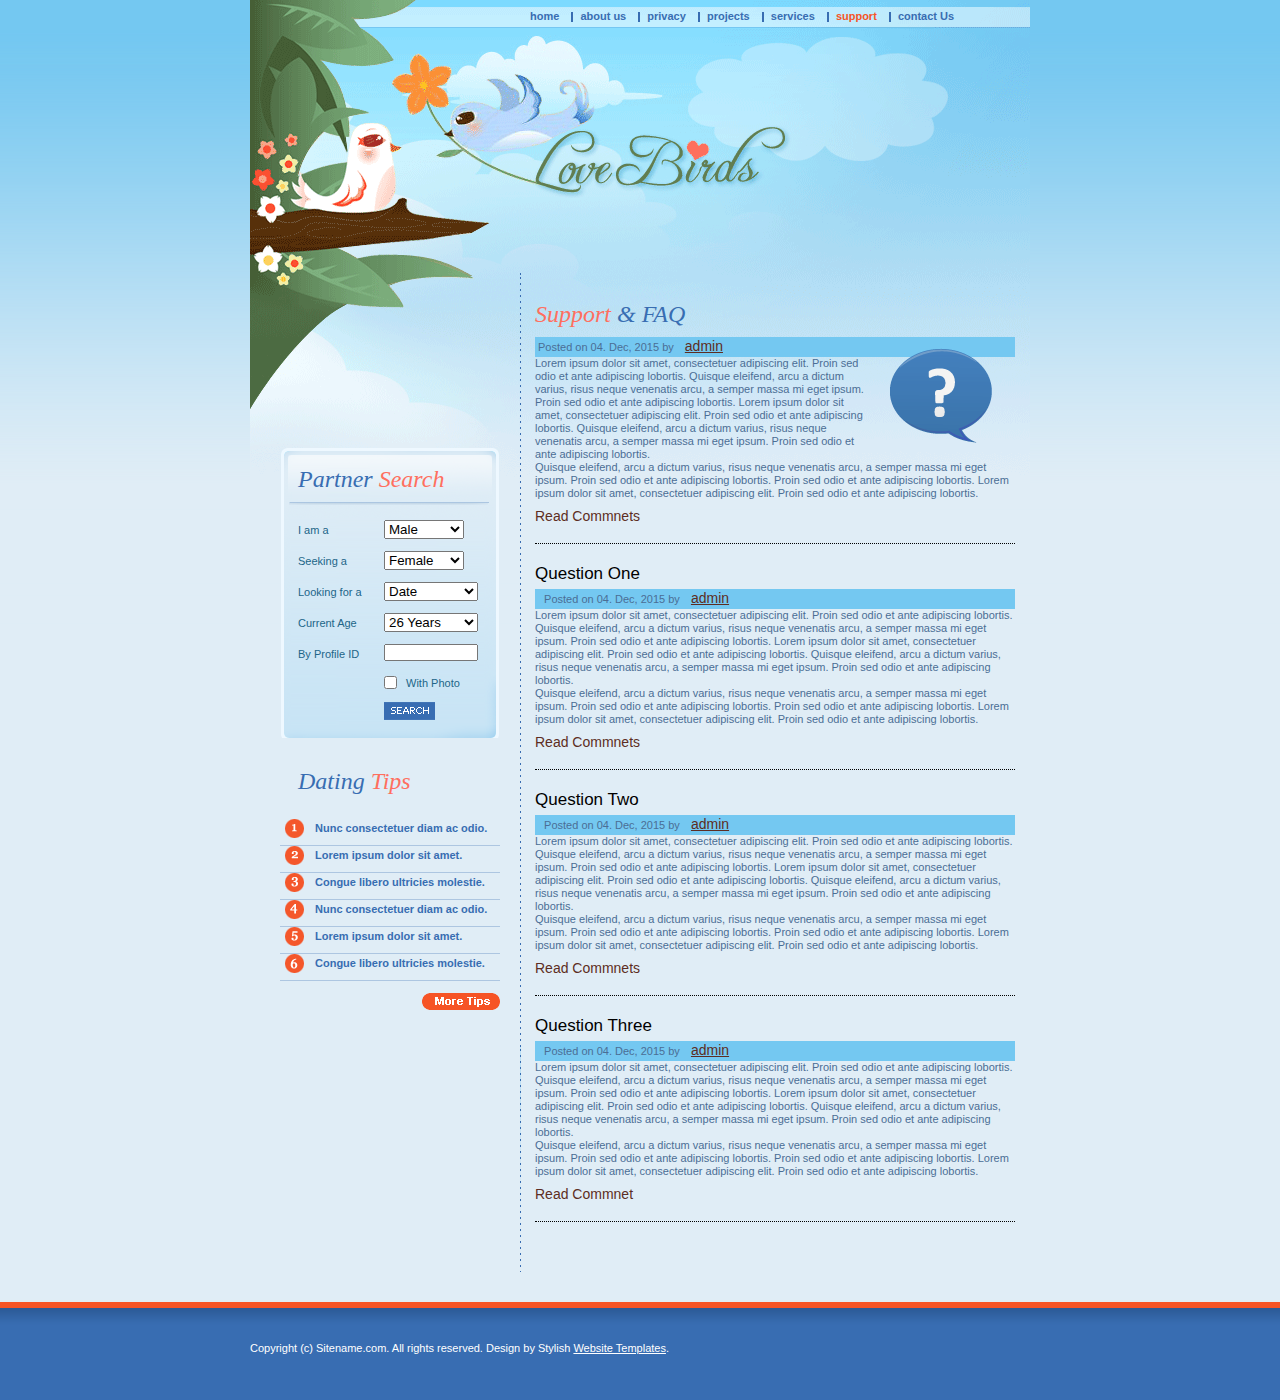
<file: support.html>
<!DOCTYPE html PUBLIC "-//W3C//DTD XHTML 1.0 Transitional//EN" "http://www.w3.org/TR/xhtml1/DTD/xhtml1-transitional.dtd">
<html xmlns="http://www.w3.org/1999/xhtml">
<head>
<title>Love Birds - Support</title>
<meta http-equiv="Content-Type" content="text/html; charset=utf-8" />
<style type="text/css" media="screen">
@import url("css/layout.css");
img, div, a, input { behavior: url(css/resources/iepngfix.htc) }
</style>
</head>
<body>
<!--layout starts-->
<div id="layout">
  <div id="layout_inner">
    <!--header starts-->
    <div id="header">
      <!--  menu starts-->
      <div id="menu">
        <ul>
          <li class="first"><a href="#">home</a></li>
          <li><a href="about_us.html">about us</a></li>
          <li><a href="privacy.html">privacy</a></li>
          <li><a href="projects.html">projects</a></li>
          <li><a href="services.html">services</a></li>
          <li><a class="current" href="support.html">support</a></li>
          <li><a href="contact_us.html">contact Us</a></li>
        </ul>
      </div>
      <!--  menu ends-->
    </div>
    <!--header ends-->
    <!--  body container starts-->
    <div id="body_container">
      <!--  left_container starts-->
      <div id="left_container">
        <div class="partner_search">
          <h2>Partner <span>Search</span> </h2>
          <div class="partner_detail">
            <form action="#" method="get">
              <fieldset>
              <div class="search_row">
                <div class="search_column_1">
                  <label>I am a</label>
                </div>
                <div class="search_column_2">
                  <select class="gender">
                    <option>Male</option>
                  </select>
                </div>
              </div>
              <div class="search_row">
                <div class="search_column_1">
                  <label>Seeking a</label>
                </div>
                <div class="search_column_2">
                  <select class="gender">
                    <option>Female</option>
                  </select>
                </div>
              </div>
              <div class="search_row">
                <div class="search_column_1">
                  <label>Looking for a</label>
                </div>
                <div class="search_column_2">
                  <select class="date">
                    <option>Date</option>
                  </select>
                </div>
              </div>
              <div class="search_row">
                <div class="search_column_1">
                  <label>Current Age</label>
                </div>
                <div class="search_column_2">
                  <select class="date">
                    <option>26 Years</option>
                  </select>
                </div>
              </div>
              <div class="search_row">
                <div class="search_column_1">
                  <label>By Profile ID</label>
                </div>
                <div class="search_column_2">
                  <input type="text" name="" value="" />
                </div>
              </div>
              <div class="search_row">
                <div class="search_column_1">&nbsp;</div>
                <div class="search_column_2">
                  <input type="checkbox" name="" value="" class="checkbox"/>
                  <label class="check">With Photo</label>
                </div>
              </div>
              <div class="search_row last">
                <div class="search_column_1">&nbsp;</div>
                <div class="search_column_2">
                  <input type="image" src="images/search.gif" class="search_btn"/>
                </div>
              </div>
              </fieldset>
            </form>
          </div>
          <span class="bottom_curve">&nbsp;</span> </div>
        <div class="dating_tips">
          <h2>Dating <span>Tips</span> </h2>
          <ul>
            <li>Nunc consectetuer diam ac odio.</li>
            <li class="b">Lorem ipsum dolor sit amet.</li>
            <li class="c">Congue libero ultricies molestie.</li>
            <li class="d">Nunc consectetuer diam ac odio.</li>
            <li class="e">Lorem ipsum dolor sit amet.</li>
            <li class="f">Congue libero ultricies molestie.</li>
          </ul>
          <span class="more_tips"><a href="#"><img src="images/more_tips.gif" alt="" /></a></span> </div>
      </div>
      <!--  left_container ends-->
      <!--  right_container starts-->
      <div id="right_container">
        <div style="padding:20px 15px 30px 15px;">
          <h1 class="inner"><span>Support </span>&amp; FAQ</h1>
          <div>
            <div class="ourprojectrow"> <img src="images/ico-support.png" width="144" height="117" align="right" alt="" />
              <div class="blog-posted-row"> Posted on 04. Dec, 2015 by <a href="#">admin</a></div>
              <div>
                <p>Lorem ipsum dolor sit amet, consectetuer adipiscing elit. Proin sed odio et ante adipiscing lobortis. Quisque eleifend, arcu a dictum varius, risus neque venenatis arcu, a semper massa mi eget ipsum. Proin sed odio et ante adipiscing lobortis. Lorem ipsum dolor sit amet, consectetuer adipiscing elit. Proin sed odio et ante adipiscing lobortis. Quisque eleifend, arcu a dictum varius, risus neque venenatis arcu, a semper massa mi eget ipsum. Proin sed odio et ante adipiscing lobortis.</p>
                <p>Quisque eleifend, arcu a dictum varius, risus neque venenatis arcu, a semper massa mi eget ipsum. Proin sed odio et ante adipiscing lobortis. Proin sed odio et ante adipiscing lobortis. Lorem ipsum dolor sit amet, consectetuer adipiscing elit. Proin sed odio et ante adipiscing lobortis.</p>
              </div>
              <div class="insidereadmore"><a href="#">Read Commnets</a></div>
            </div>
            <div class="ourprojectrow">
              <h6 class="inner">Question One</h6>
              <div class="blog-posted-row">&nbsp;&nbsp;Posted on 04. Dec, 2015 by <a href="#">admin</a></div>
              <div>
                <p>Lorem ipsum dolor sit amet, consectetuer adipiscing elit. Proin sed odio et ante adipiscing lobortis. Quisque eleifend, arcu a dictum varius, risus neque venenatis arcu, a semper massa mi eget ipsum. Proin sed odio et ante adipiscing lobortis. Lorem ipsum dolor sit amet, consectetuer adipiscing elit. Proin sed odio et ante adipiscing lobortis. Quisque eleifend, arcu a dictum varius, risus neque venenatis arcu, a semper massa mi eget ipsum. Proin sed odio et ante adipiscing lobortis.</p>
                <p>Quisque eleifend, arcu a dictum varius, risus neque venenatis arcu, a semper massa mi eget ipsum. Proin sed odio et ante adipiscing lobortis. Proin sed odio et ante adipiscing lobortis. Lorem ipsum dolor sit amet, consectetuer adipiscing elit. Proin sed odio et ante adipiscing lobortis.</p>
              </div>
              <div class="insidereadmore"><a href="#">Read Commnets</a></div>
            </div>
            <div class="ourprojectrow">
              <h6 class="inner">Question Two</h6>
              <div class="blog-posted-row">&nbsp;&nbsp;Posted on 04. Dec, 2015 by <a href="#">admin</a></div>
              <div>
                <p>Lorem ipsum dolor sit amet, consectetuer adipiscing elit. Proin sed odio et ante adipiscing lobortis. Quisque eleifend, arcu a dictum varius, risus neque venenatis arcu, a semper massa mi eget ipsum. Proin sed odio et ante adipiscing lobortis. Lorem ipsum dolor sit amet, consectetuer adipiscing elit. Proin sed odio et ante adipiscing lobortis. Quisque eleifend, arcu a dictum varius, risus neque venenatis arcu, a semper massa mi eget ipsum. Proin sed odio et ante adipiscing lobortis.</p>
                <p>Quisque eleifend, arcu a dictum varius, risus neque venenatis arcu, a semper massa mi eget ipsum. Proin sed odio et ante adipiscing lobortis. Proin sed odio et ante adipiscing lobortis. Lorem ipsum dolor sit amet, consectetuer adipiscing elit. Proin sed odio et ante adipiscing lobortis.</p>
              </div>
              <div class="insidereadmore"><a href="#">Read Commnets</a></div>
            </div>
            <div class="ourprojectrow">
              <h6 class="inner">Question Three</h6>
              <div class="blog-posted-row">&nbsp;&nbsp;Posted on 04. Dec, 2015 by <a href="#">admin</a></div>
              <div>
                <p>Lorem ipsum dolor sit amet, consectetuer adipiscing elit. Proin sed odio et ante adipiscing lobortis. Quisque eleifend, arcu a dictum varius, risus neque venenatis arcu, a semper massa mi eget ipsum. Proin sed odio et ante adipiscing lobortis. Lorem ipsum dolor sit amet, consectetuer adipiscing elit. Proin sed odio et ante adipiscing lobortis. Quisque eleifend, arcu a dictum varius, risus neque venenatis arcu, a semper massa mi eget ipsum. Proin sed odio et ante adipiscing lobortis.</p>
                <p>Quisque eleifend, arcu a dictum varius, risus neque venenatis arcu, a semper massa mi eget ipsum. Proin sed odio et ante adipiscing lobortis. Proin sed odio et ante adipiscing lobortis. Lorem ipsum dolor sit amet, consectetuer adipiscing elit. Proin sed odio et ante adipiscing lobortis.</p>
              </div>
              <div class="insidereadmore"><a href="#">Read Commnet</a></div>
            </div>
          </div>
        </div>
        <div class="clear"></div>
      </div>
      <!--  right_container ends-->
    </div>
    <!--  body container ends-->
  </div>
</div>
<!--layout ends-->
<!--footer starts-->
<div id="footer">
  <div class="footer_link" style="color:#FFF;"> Copyright (c) Sitename.com. All rights reserved. Design by Stylish <a href="http://www.stylishtemplate.com" style="color:#FFF;">Website Templates</a>. </div>
</div>
<!--footer ends-->
</body>
</html>
</file>
